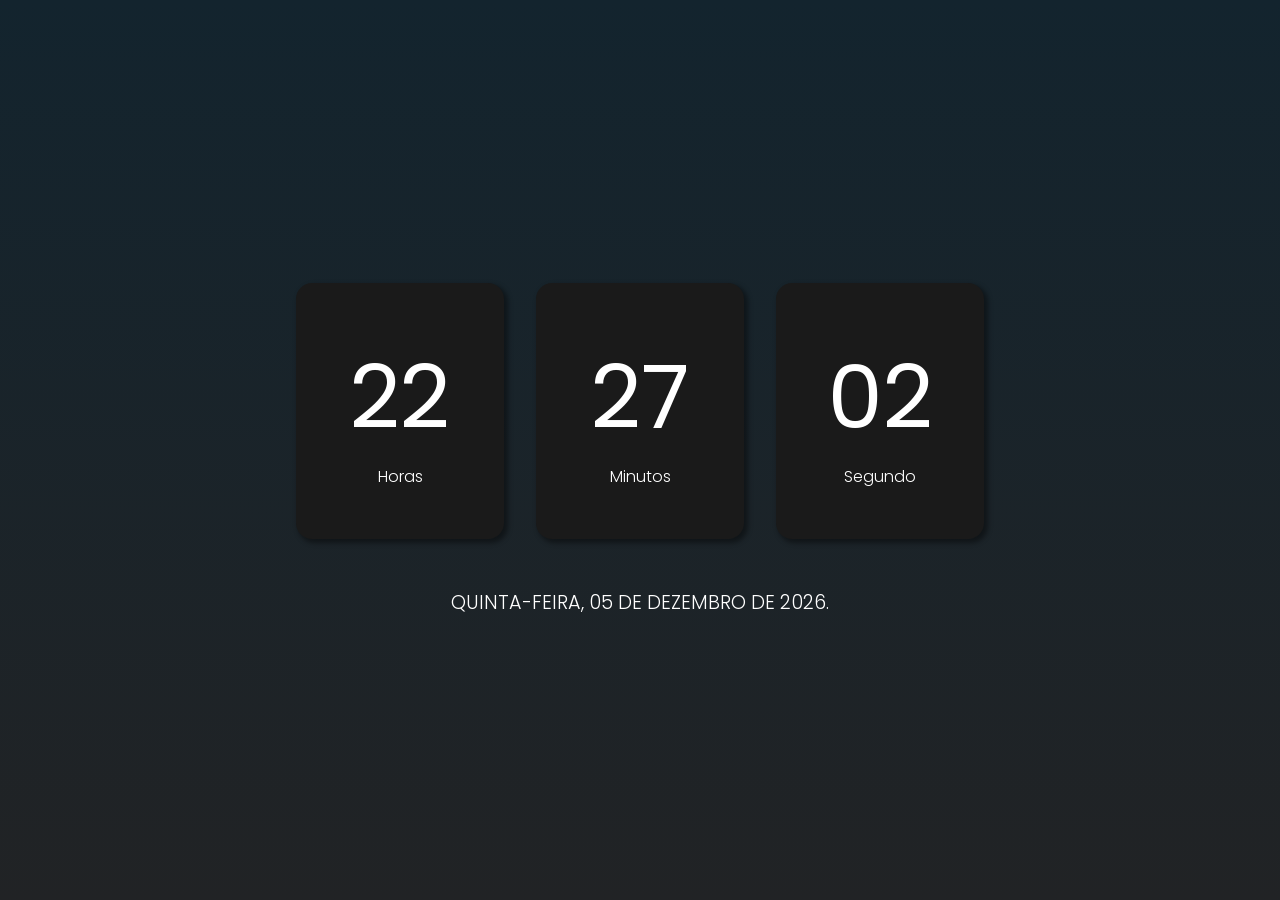
<file: 001-relogio/index.html>
<!DOCTYPE html>
<html lang="pt-br">
<head>
    <meta charset="UTF-8">
    <meta name="viewport" content="width=device-width, initial-scale=1.0">
    <link rel="stylesheet" href="src/style/style.css">
    <title>Relogio</title>
</head>
<body>
    <div class="container-watch">
        <div class="container-time">
            <div class="card-time">
                <span class="span-time" id="span-hour">00</span>
                <span class="span-desc">Horas</span>
            </div>
            <div class="card-time">
                <span class="span-time" id="span-minu">00</span>
                <span class="span-desc">Minutos</span>
            </div>
            <div class="card-time">
                <span class="span-time" id="span-seco">00</span>
                <span class="span-desc">Segundo</span>
            </div>
        </div>

        <div class="container-date">
            <p>
                <span id="span-week">Quarta-feira</span>,
                <span id="span-day">23</span> de
                <span id="span-mounth">Janeiro</span> de
                <span id="span-year">2034</span>.
            </p>
        </div>
    </div>
    <script src="src/script/script.js"></script>
</body>
</html>
</file>
<file: 001-relogio/src/style/style.css>
@import url('https://fonts.googleapis.com/css2?family=Poppins:ital,wght@0,100;0,200;0,300;0,400;0,500;0,600;0,700;0,800;0,900;1,100;1,200;1,300;1,400;1,500;1,600;1,700;1,800;1,900&display=swap');

:root {
    --bg-morning: linear-gradient(to top, #212325, #527191);  /* Manhã / 06:00 - 12:00 */
    --bg-afternoon: linear-gradient(to top, #212325, #918052);  /* Tarde / 12:00 - 18:00 */
    --bg-night: linear-gradient(to top, #212325, #13242e);  /* Noite / 18:00 - 00:00 */
    --bg-midnight: linear-gradient(to top, #212325, #021324);  /* Madru / 00:00 - 06:00 */
}

* {
    padding: 0;
    margin: 0;
    box-sizing: border-box;
}

body {
    width: 100%;
    min-height: 100vh;
    background: black;
    font-family: 'Poppins', sans-serif;

    display: flex;
    align-items: center;
    justify-content: center;
}

.container-watch {
    width: 50rem;
    height: 30rem;
    padding: 3rem;
    border-radius: 4rem;

    display: flex;
    flex-direction: column;
    align-items: center;
    justify-content: space-around;
}

.container-time {
    display: flex;
    flex-direction: row;
    gap: 2rem;
}

.card-time {
    border-radius: 1rem;
    padding: 2rem;
    background-color: #1a1a1a;
    box-shadow: 3px 3px 5px 1px #00000069;
    min-width: 13rem;
    height: 16rem;

    display: flex;
    flex-direction: column;
    align-items: center;
    justify-content: center;

    & .span-time {
        font-size: 5.5rem;
        font-weight: 400;
        color: #fff;
    }

    & .span-desc {
        font-size: 1rem;
        font-weight: 300;
        color: #fff;
    }
}

.container-date {
    display: flex;

    & p {
        text-transform: uppercase;
        font-weight: 300;
        font-size: 1.2rem;
        color: #fff;
    }
}
</file>
